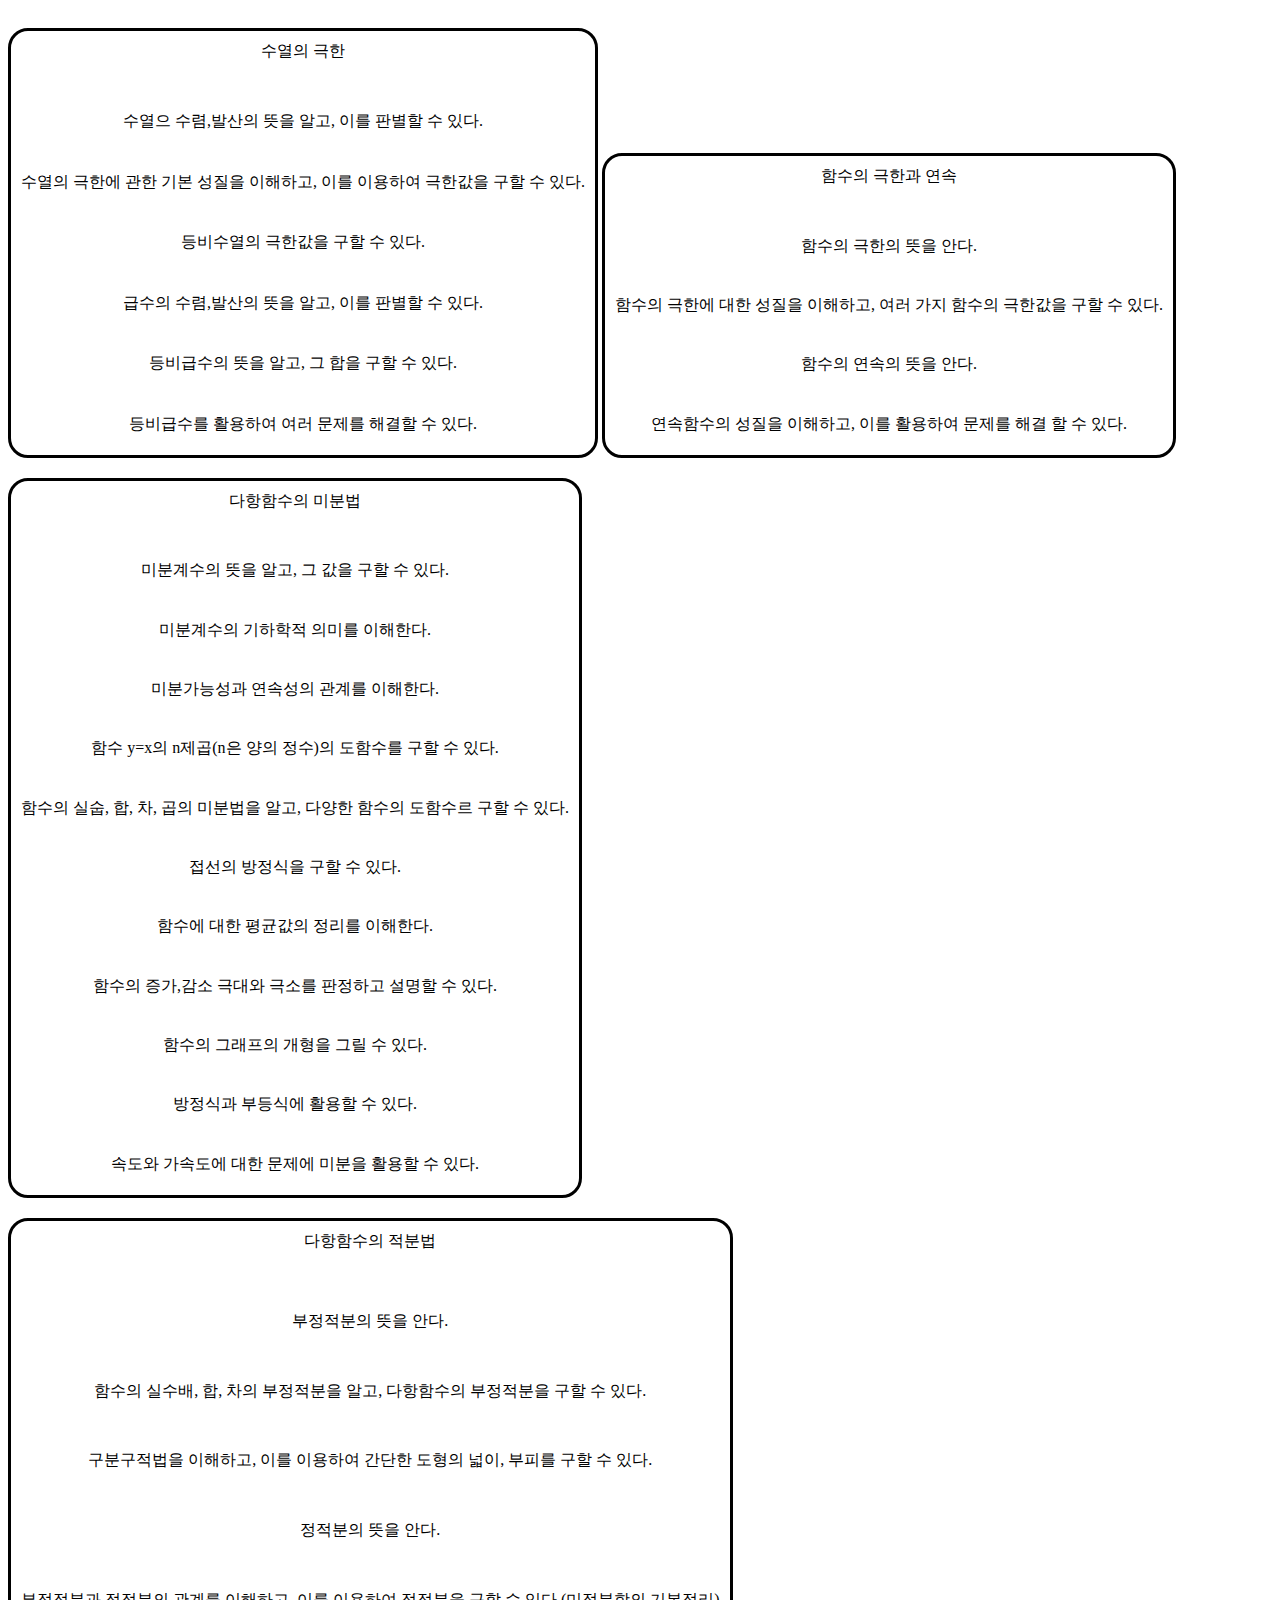
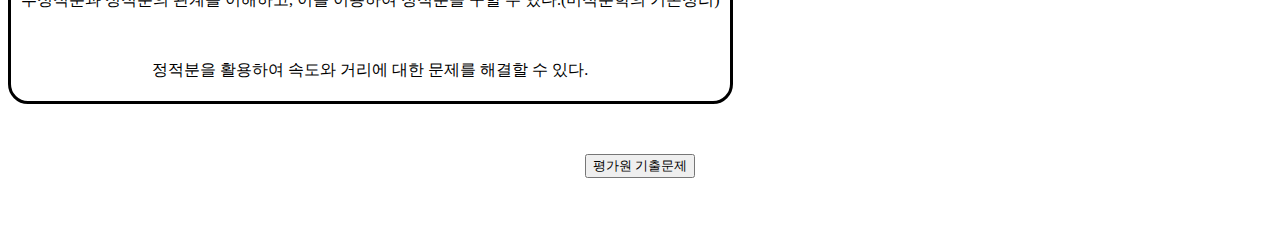
<file: calculus1.html>
<!DOCTYPE html>
<html lang="en">
<head>
    <meta charset="UTF-8">
    <meta name="viewport" content="width=device-width, initial-scale=1.0">
    <meta http-equiv="X-UA-Compatible" content="ie=edge">
    <title>Calculus1</title>
    <link rel="stylesheet" href="concept.css">
</head>
<body>
    <div class="section section1">
        수열의 극한
        <ul>
            <li>수열으 수렴,발산의 뜻을 알고, 이를 판별할 수 있다.</li>
            <li>수열의 극한에 관한 기본 성질을 이해하고, 이를 이용하여 극한값을 구할 수 있다.</li>
            <li>등비수열의 극한값을 구할 수 있다.</li>
            <li>급수의 수렴,발산의 뜻을 알고, 이를 판별할 수 있다.</li>
            <li>등비급수의 뜻을 알고, 그 합을 구할 수 있다.</li>
            <li>등비급수를 활용하여 여러 문제를 해결할 수 있다.</li>
        </ul>
    </div>
    <div class="section section2">
            함수의 극한과 연속
            <ul>
                <li>함수의 극한의 뜻을 안다.</li>
                <li>함수의 극한에 대한 성질을 이해하고, 여러 가지 함수의 극한값을 구할 수 있다.</li>
                <li>함수의 연속의 뜻을 안다.</li>
                <li>연속함수의 성질을 이해하고, 이를 활용하여 문제를 해결 할 수 있다.</li>
            </ul>
        </div>
        <div class="section section3">
                다항함수의 미분법
                <ul>
                    <li>미분계수의 뜻을 알고, 그 값을 구할 수 있다.</li>
                    <li>미분계수의 기하학적 의미를 이해한다.</li>
                    <li>미분가능성과 연속성의 관계를 이해한다.</li>
                    <li>함수 y=x의 n제곱(n은 양의 정수)의 도함수를 구할 수 있다.</li>
                    <li>함수의 실숩, 합, 차, 곱의 미분법을 알고, 다양한 함수의 도함수르 구할 수 있다.</li>
                    <li>접선의 방정식을 구할 수 있다.</li>
                    <li>함수에 대한 평균값의 정리를 이해한다.</li>
                    <li>함수의 증가,감소 극대와 극소를 판정하고 설명할 수 있다.</li>
                    <li>함수의 그래프의 개형을 그릴 수 있다.</li>
                    <li>방정식과 부등식에 활용할 수 있다.</li>
                    <li>속도와 가속도에 대한 문제에 미분을 활용할 수 있다.</li>
                </ul>
            </div>
            <div class="section section3">
                    다항함수의 적분법
                    <ul>
                        <li>부정적분의 뜻을 안다.</li>
                        <li>함수의 실수배, 합, 차의 부정적분을 알고, 다항함수의 부정적분을 구할 수 있다.</li>
                        <li>구분구적법을 이해하고, 이를 이용하여 간단한 도형의 넓이, 부피를 구할 수 있다.</li>
                        <li>정적분의 뜻을 안다.</li>
                        <li>부정적분과 정적분의 관계를 이해하고, 이를 이용하여 정적분을 구할 수 있다.(미적분학의 기본정리)</li>
                        <li>정적분을 활용하여 속도와 거리에 대한 문제를 해결할 수 있다.</li>
                    </ul>
                </div>

            <div class="add ">
                    <a href="http://m.ebsi.co.kr/index.do?pageIndex=8" target="blank"><button>평가원 기출문제</button></a>
                    
                </div>
</body>
</html>
</file>
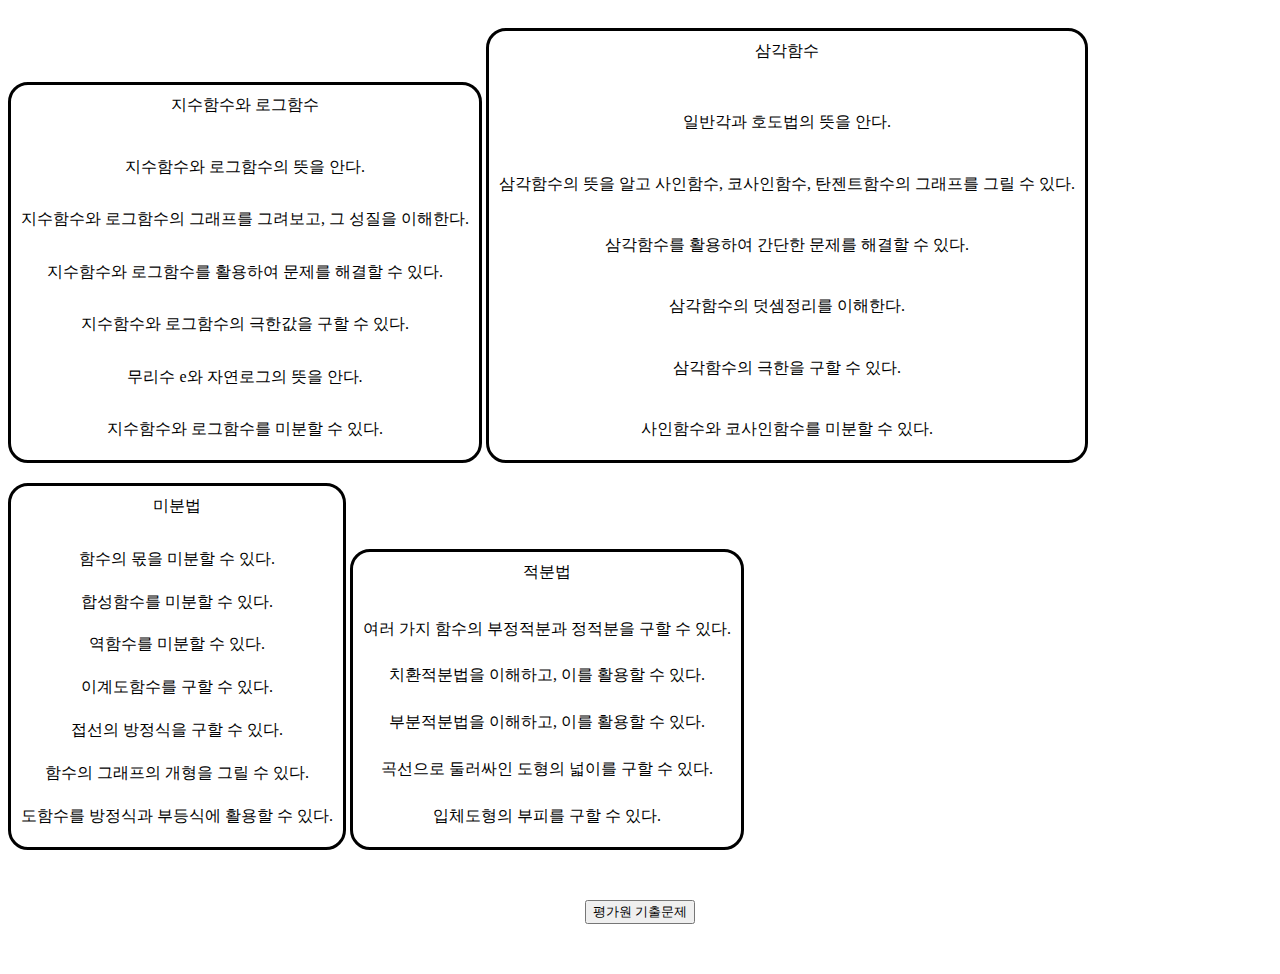
<file: calculus2.html>
<!DOCTYPE html>
<html lang="en">
<head>
    <meta charset="UTF-8">
    <meta name="viewport" content="width=device-width, initial-scale=1.0">
    <meta http-equiv="X-UA-Compatible" content="ie=edge">
    <title>Calculus2</title>
    <link rel="stylesheet" href="concept.css
    ">
</head>
<body>
    <div class="section section1">
        지수함수와 로그함수
        <ul>
            <li>지수함수와 로그함수의 뜻을 안다.</li>
            <li>지수함수와 로그함수의 그래프를 그려보고, 그 성질을 이해한다.</li>
            <li>지수함수와 로그함수를 활용하여 문제를 해결할 수 있다.</li>
            <li>지수함수와 로그함수의 극한값을 구할 수 있다.</li>
            <li>무리수 e와 자연로그의 뜻을 안다.</li>
            <li>지수함수와 로그함수를 미분할 수 있다.</li>
        </ul>
    </div>
    <div class="section section2">
            삼각함수
            <ul>
                <li>일반각과 호도법의 뜻을 안다.</li>
                <li>삼각함수의 뜻을 알고 사인함수, 코사인함수, 탄젠트함수의 그래프를 그릴 수 있다.</li>
                <li>삼각함수를 활용하여 간단한 문제를 해결할 수 있다.</li>
                <li>삼각함수의 덧셈정리를 이해한다.</li>
                <li>삼각함수의 극한을 구할 수 있다.</li>
                <li>사인함수와 코사인함수를 미분할 수 있다.</li>
            </ul>
        </div>
        <div class="section section3">
                미분법
                <ul>
                    <li>함수의 몫을 미분할 수 있다.</li>
                    <li>합성함수를 미분할 수 있다.</li>
                    <li>역함수를 미분할 수 있다.</li>
                    <li>이계도함수를 구할 수 있다.</li>
                    <li>접선의 방정식을 구할 수 있다.</li>
                    <li>함수의 그래프의 개형을 그릴 수 있다.</li>
                    <li>도함수를 방정식과 부등식에 활용할 수 있다.</li>
                </ul>
            </div>
            <div class="section section3">
                    적분법
                    <ul>
                        <li>여러 가지 함수의 부정적분과 정적분을 구할 수 있다.</li>
                        <li>치환적분법을 이해하고, 이를 활용할 수 있다.</li>
                        <li>부분적분법을 이해하고, 이를 활용할 수 있다.</li>
                        <li>곡선으로 둘러싸인 도형의 넓이를 구할 수 있다.</li>
                        <li>입체도형의 부피를 구할 수 있다.</li>
                    </ul>
                </div>

            <div class="add ">
                    <a href="http://m.ebsi.co.kr/index.do?pageIndex=8" target="blank"><button>평가원 기출문제</button></a>
                    
                </div>
</body>
</html>
</file>
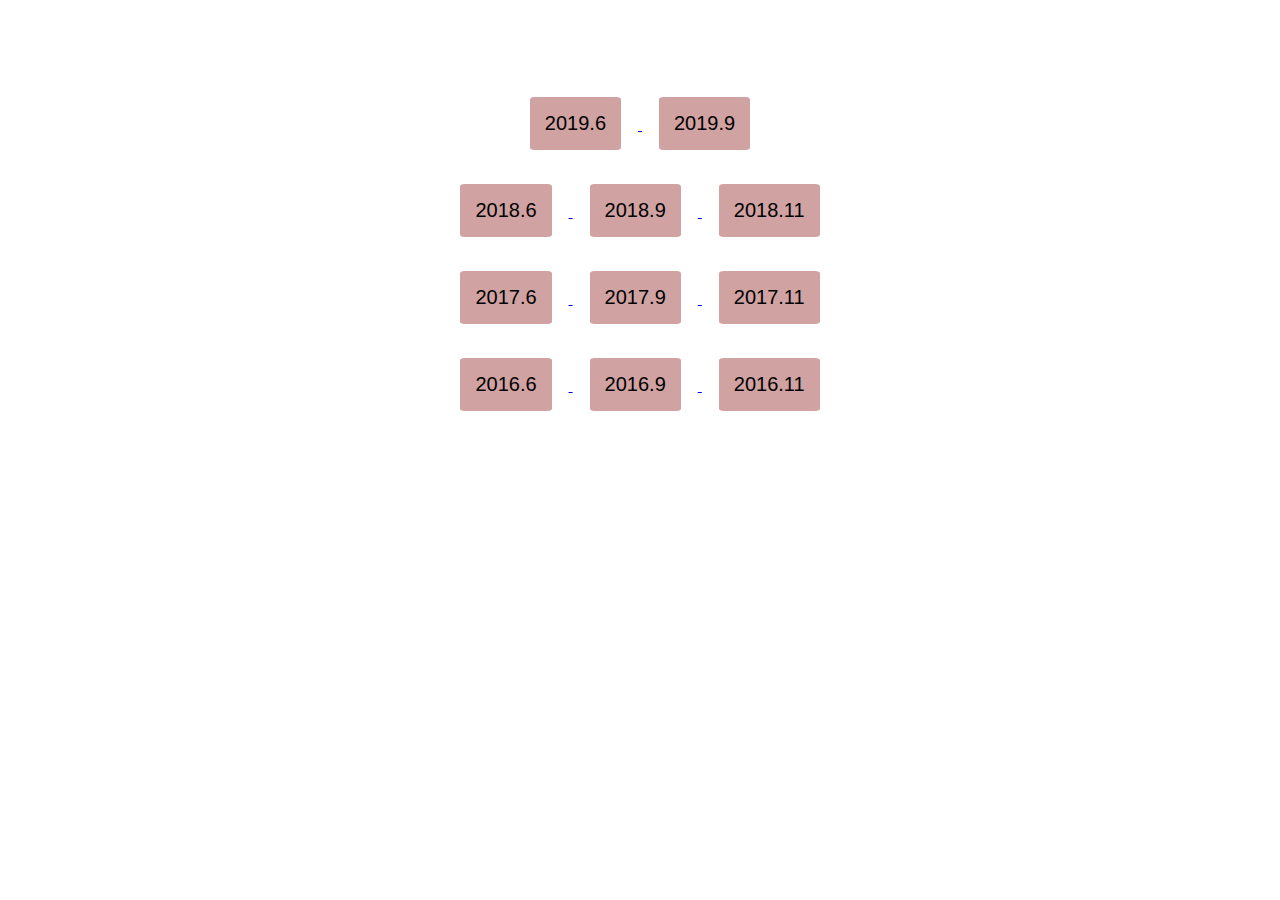
<file: exam.html>
<!DOCTYPE html>
<html lang="en">
<head>
    <meta charset="UTF-8">
    <meta name="viewport" content="width=device-width, initial-scale=1.0">
    <meta http-equiv="X-UA-Compatible" content="ie=edge">
    <title>수능 수학 기출 모음</title>
    <style>
        .main{
            text-align: center;
            margin-top: 80px;
            
        }
        button{
            margin: 17px;
            padding: 15px;
            background-color: rgb(209, 162, 162);
            border: none;
            border-radius: 5%;
            font-size: 20px;
        }
    </style>
</head>
<body>
    <div class="main">
    <div class="exam exam2020">
        <a href="http://wdown.ebsi.co.kr/W61001/01exam/20190604/go3/matha_mun_SA1XvpFV.pdf" target="_blank">
            <button >2019.6</button>
        </a>
        <a href="http://wdown.ebsi.co.kr/W61001/01exam/20190904/go3/matha_mun_1521WXH2.pdf" target="_blank">
            <button>2019.9</button>
        </a>
    </div>
    <div class="exam exam2019">
            <a href="http://wdown.ebsi.co.kr/W61001/01exam/20180607/go3/matha_mun_aGjrd5m2_02.pdf" target="_blank">
                <button>2018.6</button>
            </a>
            <a href="http://wdown.ebsi.co.kr/W61001/01exam/20180905/go3/matha_mun_UNRgoALq_01.pdf" target="_blank">
                <button>2018.9</button>
            </a>
            <a href="http://wdown.ebsi.co.kr/W61001/01exam/20181115/go3/matha1_mun_VuMhvqgS.pdf" target="_blank">
                <button>2018.11</button>
            </a>
        </div>
        <div class="exam exam2018">
                <a href="http://wdown.ebsi.co.kr/W61001/01exam/20170601/go3/matha_mun_idnGiAw8_1.pdf" target="_blank">
                    <button>2017.6</button>
                </a>
                <a href="http://wdown.ebsi.co.kr/W61001/01exam/20170906/go3/matha_mun_RkeS8Ykd.pdf" target="_blank">
                    <button>2017.9</button>
                </a>
                <a href="http://wdown.ebsi.co.kr/W61001/01exam/20171116/go3/matha1_mun_3q4Gvrdz.pdf" target="_blank">
                    <button>2017.11</button>
                </a>
            </div>
            <div class="exam exam2017">
                    <a href="http://wdown.ebsi.co.kr/W61001/01exam/20160602/go3/matha_mun_HM3SOlbp.pdf" target="_blank">
                        <button>2016.6</button>
                    </a>
                    <a href="http://wdown.ebsi.co.kr/W61001/01exam/20160901/go3/matha_mun_jCRGryWt.pdf" target="_blank">
                        <button>2016.9</button>
                    </a>
                    <a href="http://wdown.ebsi.co.kr/W61001/01exam/20161117/go3/matha1_mun_kpB9pbKW.pdf" target="_blank">
                        <button>2016.11</button>
                    </a>
                </div>
        </div>
</body>
</html>
</file>
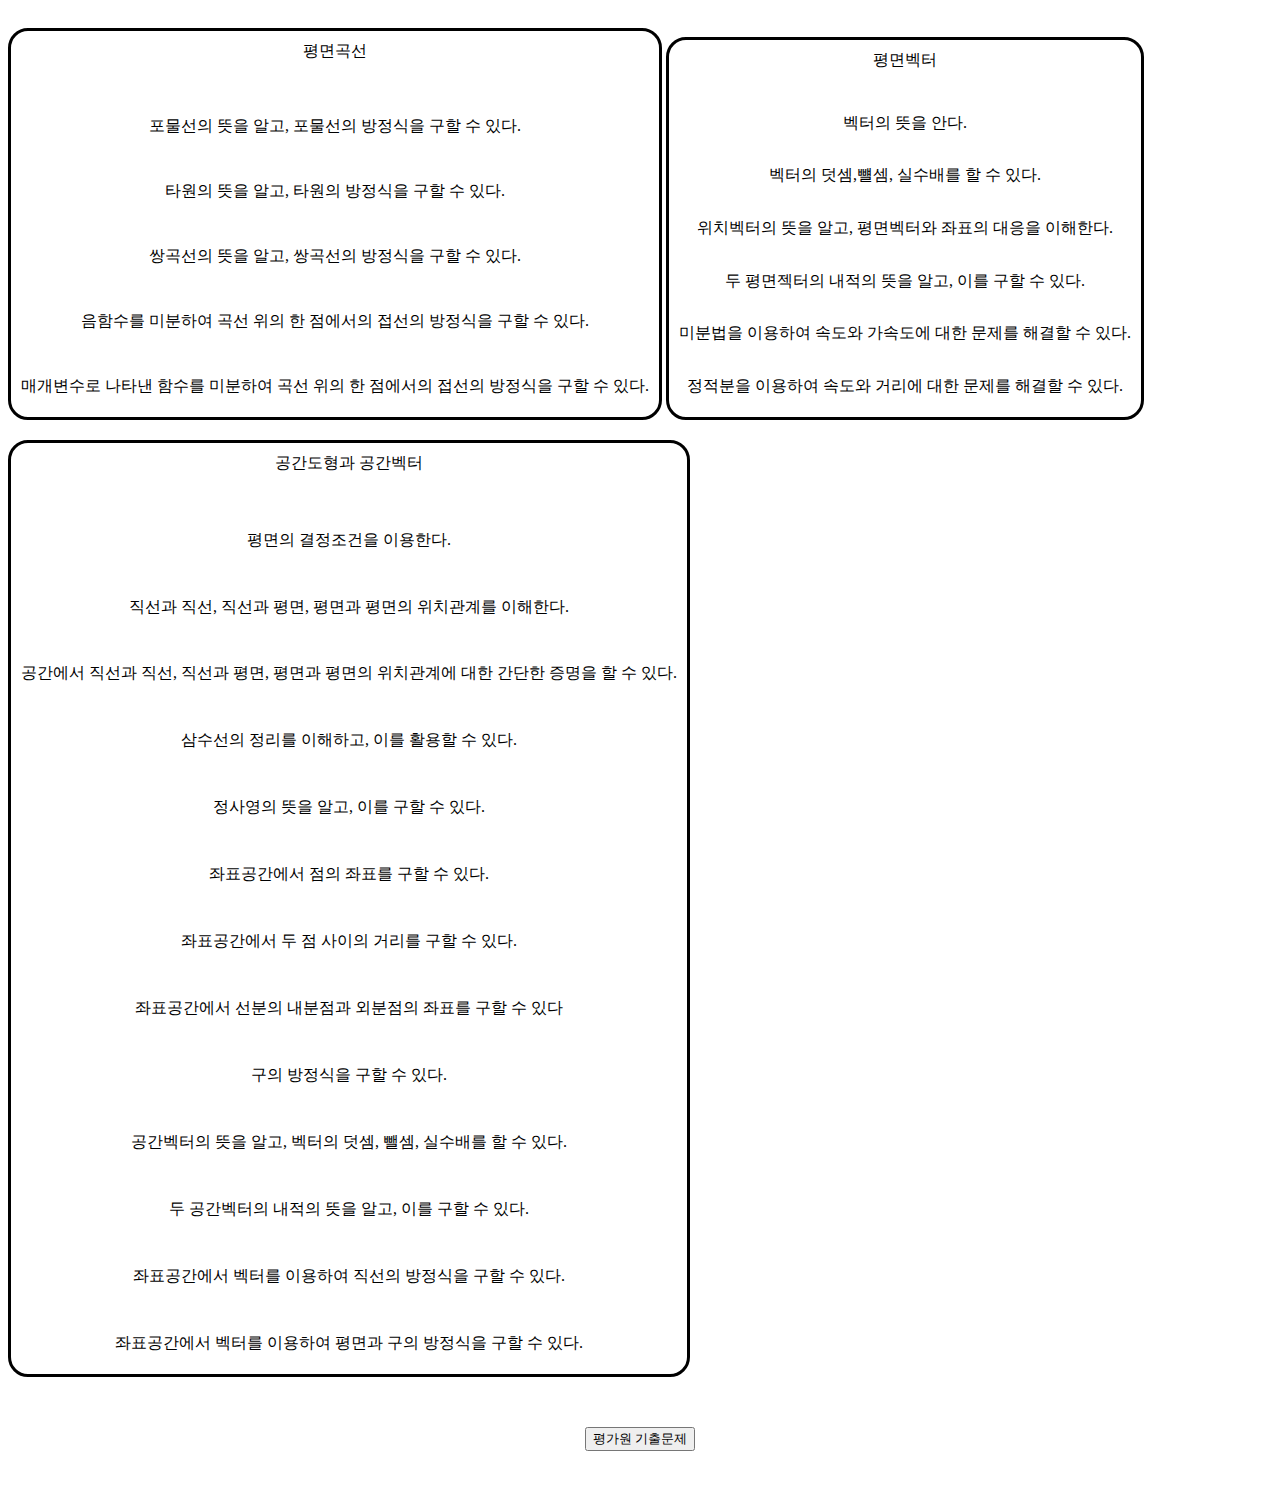
<file: geovec.html>
<!DOCTYPE html>
<html lang="en">
<head>
    <meta charset="UTF-8">
    <meta name="viewport" content="width=device-width, initial-scale=1.0">
    <meta http-equiv="X-UA-Compatible" content="ie=edge">
    <title>geography and vector</title>
    <link rel="stylesheet" href="concept.css">
</head>
<body>
    <div class="section section1">
        평면곡선
        <ul>
            <li>포물선의 뜻을 알고, 포물선의 방정식을 구할 수 있다.</li>
            <li>타원의 뜻을 알고, 타원의 방정식을 구할 수 있다.</li>
            <li>쌍곡선의 뜻을 알고, 쌍곡선의 방정식을 구할 수 있다.</li>
            <li>음함수를 미분하여 곡선 위의 한 점에서의 접선의 방정식을 구할 수 있다.</li>
            <li>매개변수로 나타낸 함수를 미분하여 곡선 위의 한 점에서의 접선의 방정식을 구할 수 있다.</li>
        </ul>
    </div>
    <div class="section section2">
            평면벡터
            <ul>
                <li>벡터의 뜻을 안다.</li>
                <li>벡터의 덧셈,뺼셈, 실수배를 할 수 있다.</li>
                <li>위치벡터의 뜻을 알고, 평면벡터와 좌표의 대응을 이해한다.</li>
                <li>두 평면젝터의 내적의 뜻을 알고, 이를 구할 수 있다.</li>
                <li>미분법을 이용하여 속도와 가속도에 대한 문제를 해결할 수 있다.</li>
                <li>정적분을 이용하여 속도와 거리에 대한 문제를 해결할 수 있다.</li>
            </ul>
        </div>
        <div class="section section3">
                공간도형과 공간벡터
                <ul>
                    <li>평면의 결정조건을 이용한다.</li>
                    <li>직선과 직선, 직선과 평면, 평면과 평면의 위치관계를 이해한다.</li>
                    <li>공간에서 직선과 직선, 직선과 평면, 평면과 평면의 위치관계에 대한 간단한 증명을 할 수 있다.</li>
                    <li>삼수선의 정리를 이해하고, 이를 활용할 수 있다.</li>
                    <li>정사영의 뜻을 알고, 이를 구할 수 있다.</li>
                    <li>좌표공간에서 점의 좌표를 구할 수 있다.</li>
                    <li>좌표공간에서 두 점 사이의 거리를 구할 수 있다.</li>
                    <li>좌표공간에서 선분의 내분점과 외분점의 좌표를 구할 수 있다</li>
                    <li>구의 방정식을 구할 수 있다.</li>
                    <li>공간벡터의 뜻을 알고, 벡터의 덧셈, 뺄셈, 실수배를 할 수 있다.</li>
                    <li>두 공간벡터의 내적의 뜻을 알고, 이를 구할 수 있다.</li>
                    <li>좌표공간에서 벡터를 이용하여 직선의 방정식을 구할 수 있다.</li>
                    <li>좌표공간에서 벡터를 이용하여 평면과 구의 방정식을 구할 수 있다.</li>
                </ul>
            </div>
            
            <div class="add ">
                    <a href="http://m.ebsi.co.kr/index.do?pageIndex=8" target="blank"><button>평가원 기출문제</button></a>
                    
                </div>
</body>
</html>
</file>
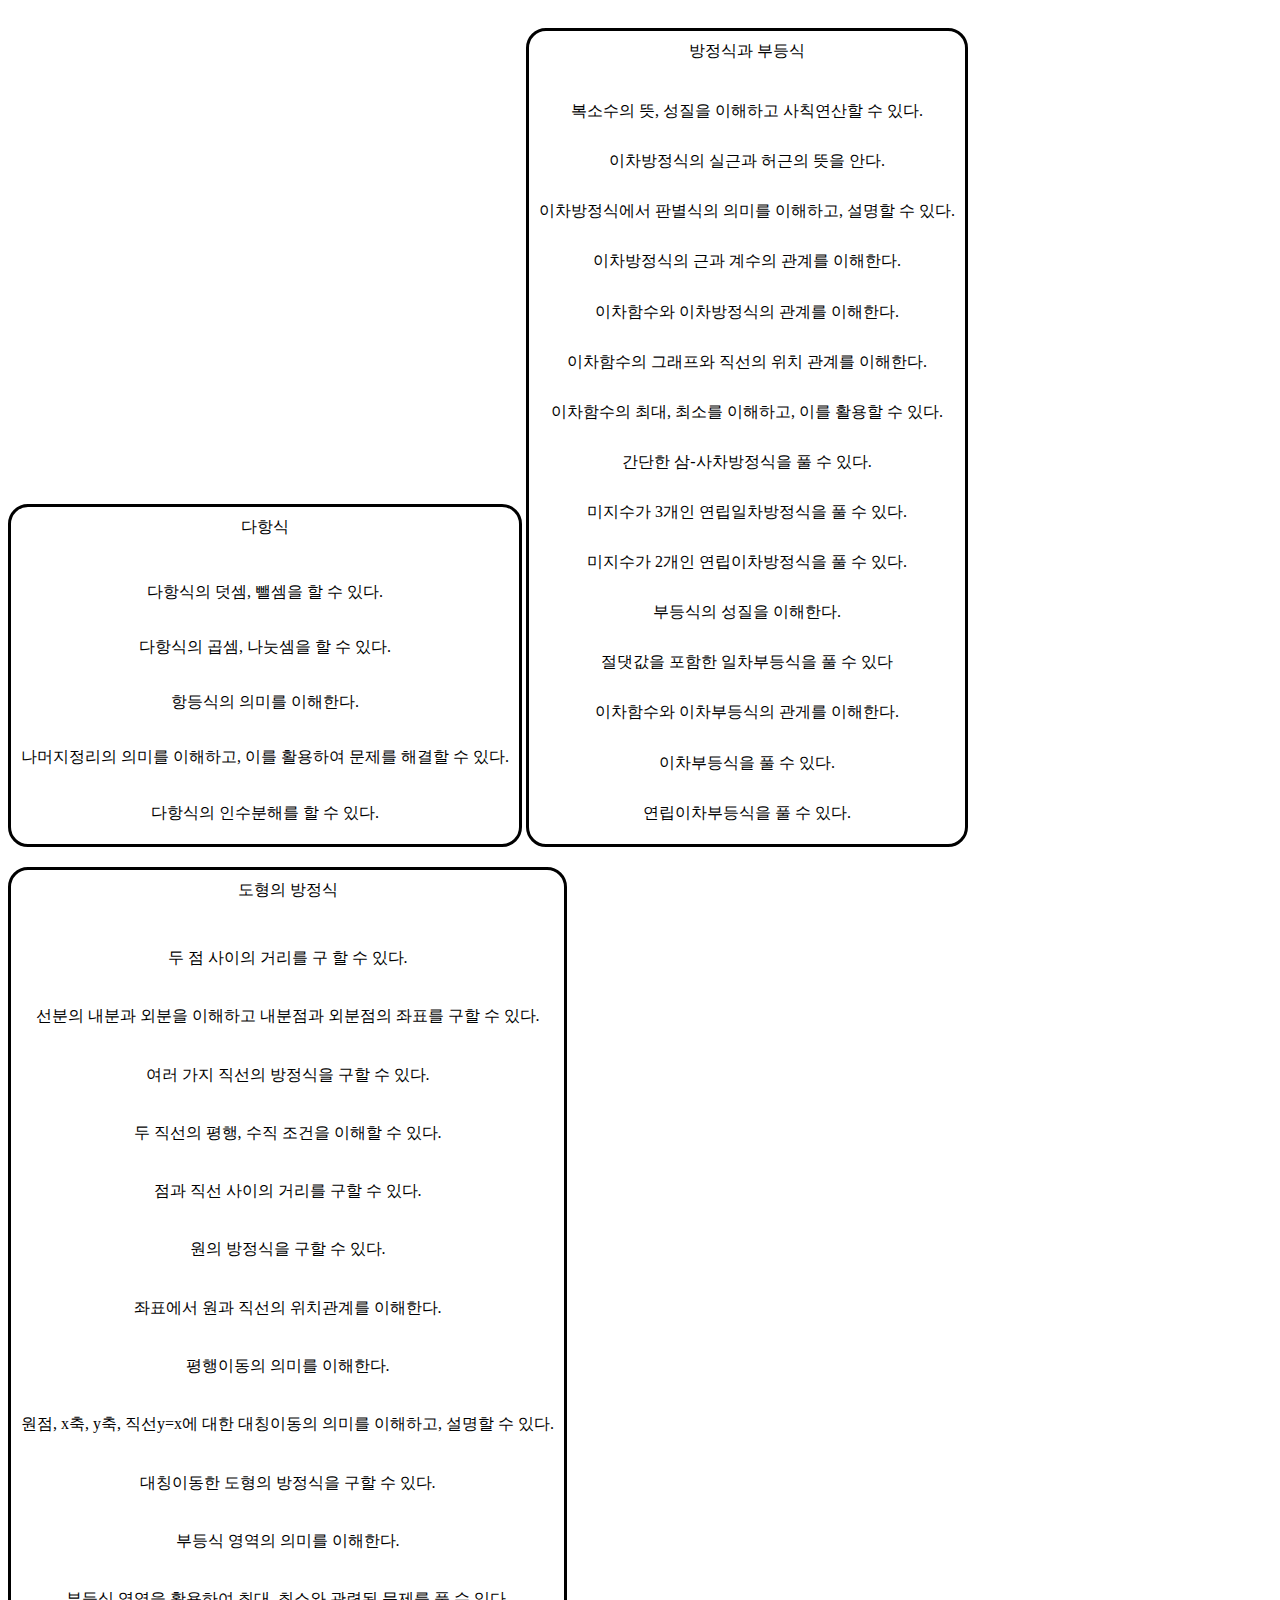
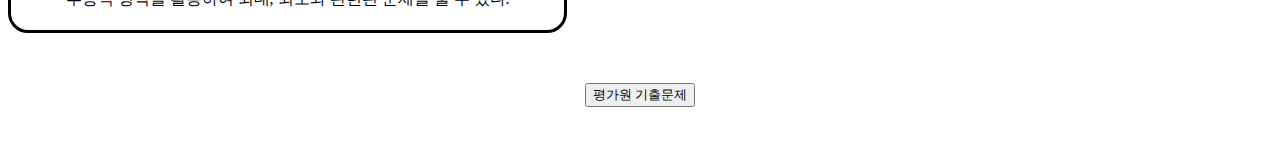
<file: math1.html>
<!DOCTYPE html>
<html lang="en">
<head>
    <meta charset="UTF-8">
    <meta name="viewport" content="width=device-width, initial-scale=1.0">
    <meta http-equiv="X-UA-Compatible" content="ie=edge">
    <title>Math1</title>
    <link rel="stylesheet" href="concept.css
    ">
</head>
<body>
    <div class="section section1">
        다항식
        <ul>
            <li>다항식의 덧셈, 뺄셈을 할 수 있다.</li>
            <li>다항식의 곱셈, 나눗셈을 할 수 있다.</li>
            <li>항등식의 의미를 이해한다.</li>
            <li>나머지정리의 의미를 이해하고, 이를 활용하여 문제를 해결할 수 있다.</li>
            <li>다항식의 인수분해를 할 수 있다.</li>
        </ul>
    </div>
    <div class="section section2">
            방정식과 부등식
            <ul>
                <li>복소수의 뜻, 성질을 이해하고 사칙연산할 수 있다.</li>
                <li>이차방정식의 실근과 허근의 뜻을 안다.</li>
                <li>이차방정식에서 판별식의 의미를 이해하고, 설명할 수 있다.</li>
                <li>이차방정식의 근과 계수의 관계를 이해한다.</li>
                <li>이차함수와 이차방정식의 관계를 이해한다.</li>
                <li>이차함수의 그래프와 직선의 위치 관계를 이해한다.</li>
                <li>이차함수의 최대, 최소를 이해하고, 이를 활용할 수 있다.</li>
                <li>간단한 삼-사차방정식을 풀 수 있다.</li>
                <li>미지수가 3개인 연립일차방정식을 풀 수 있다.</li>
                <li>미지수가 2개인 연립이차방정식을 풀 수 있다.</li>
                <li>부등식의 성질을 이해한다.</li>
                <li>절댓값을 포함한 일차부등식을 풀 수 있다</li>
                <li>이차함수와 이차부등식의 관게를 이해한다.</li>
                <li>이차부등식을 풀 수 있다.</li>
                <li>연립이차부등식을 풀 수 있다.</li>
            </ul>
        </div>
        <div class="section section3">
                도형의 방정식
                <ul>
                    <li>두 점 사이의 거리를 구 할 수 있다.</li>
                    <li>선분의 내분과 외분을 이해하고 내분점과 외분점의 좌표를 구할 수 있다.</li>
                    <li>여러 가지 직선의 방정식을 구할 수 있다.</li>
                    <li>두 직선의 평행, 수직 조건을 이해할 수 있다.</li>
                    <li>점과 직선 사이의 거리를 구할 수 있다.</li>
                    <li>원의 방정식을 구할 수 있다.</li>
                    <li>좌표에서 원과 직선의 위치관계를 이해한다.</li>
                    <li>평행이동의 의미를 이해한다.</li>
                    <li>원점, x축, y축, 직선y=x에 대한 대칭이동의 의미를 이해하고, 설명할 수 있다.</li>
                    <li>대칭이동한 도형의 방정식을 구할 수 있다.</li>
                    <li>부등식 영역의 의미를 이해한다.</li>
                    <li>부등식 영역을 활용하여 최대, 최소와 관련된 문제를 풀 수 있다.</li>
                </ul>
            </div>
            
            <div class="add ">
                    <a href="http://m.ebsi.co.kr/index.do?pageIndex=8" target="blank"><button>평가원 기출문제</button></a>
                    
                </div>
</body>
</html>
</file>
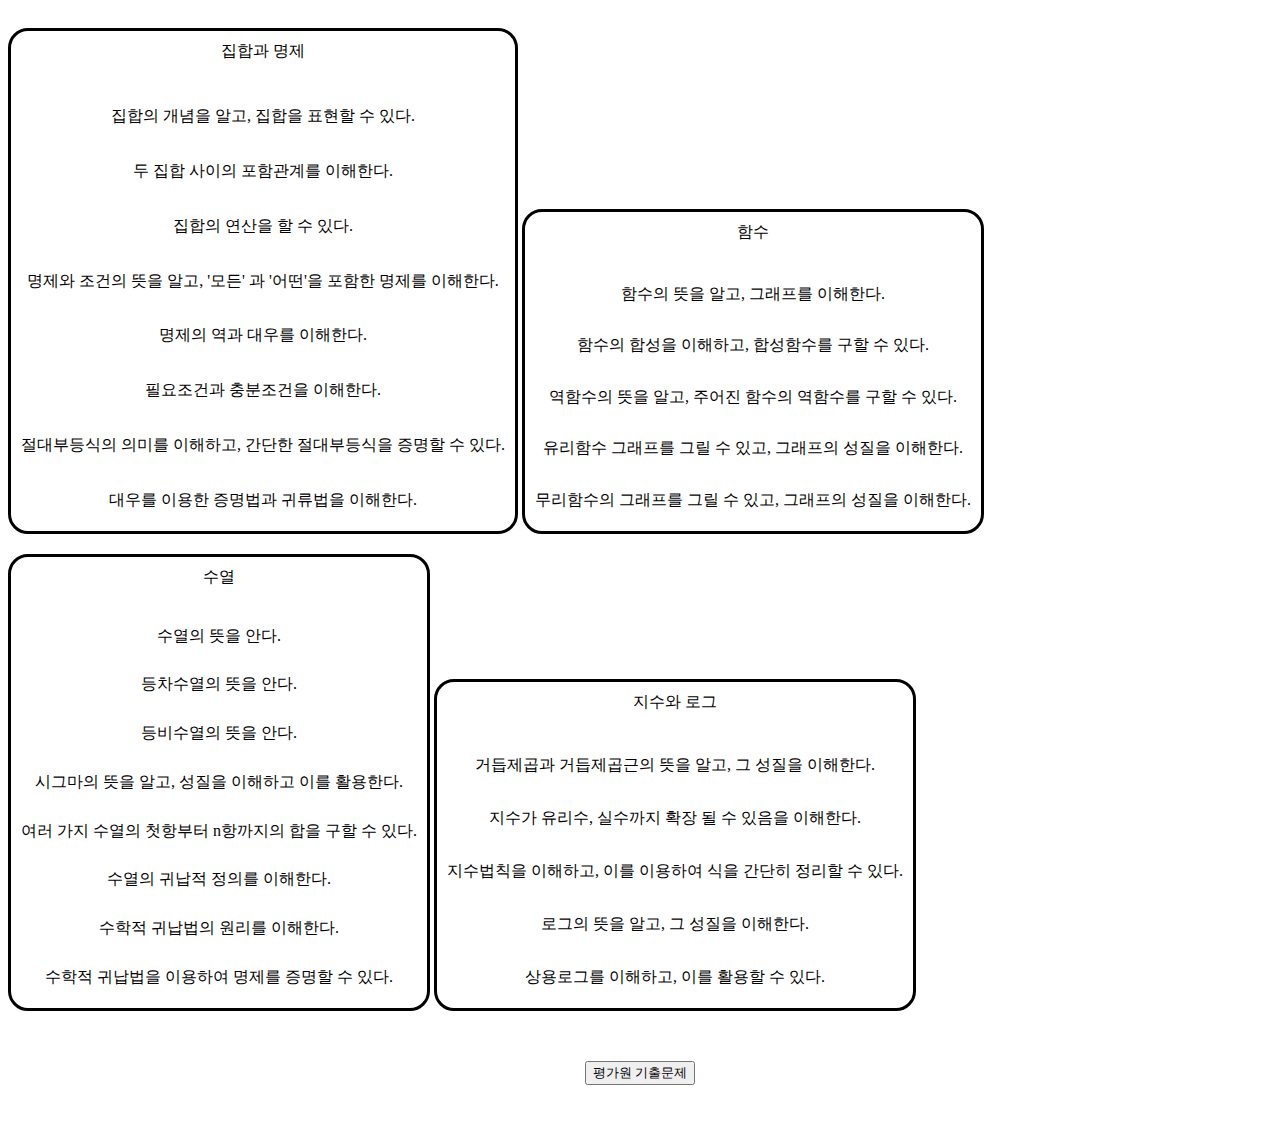
<file: math2.html>
<!DOCTYPE html>
<html lang="en">
<head>
    <meta charset="UTF-8">
    <meta name="viewport" content="width=device-width, initial-scale=1.0">
    <meta http-equiv="X-UA-Compatible" content="ie=edge">
    <title>Math2</title>
    <link rel="stylesheet" href="concept.css
    ">
</head>
<body>
    <div class="section section1">
        집합과 명제
        <ul>
            <li>집합의 개념을 알고, 집합을 표현할 수 있다.</li>
            <li>두 집합 사이의 포함관계를 이해한다.</li>
            <li>집합의 연산을 할 수 있다.</li>
            <li>명제와 조건의 뜻을 알고, '모든' 과 '어떤'을 포함한 명제를 이해한다.</li>
            <li>명제의 역과 대우를 이해한다.</li>
            <li>필요조건과 충분조건을 이해한다.</li>
            <li>절대부등식의 의미를 이해하고, 간단한 절대부등식을 증명할 수 있다.</li>
            <li>대우를 이용한 증명법과 귀류법을 이해한다.</li>
        </ul>
    </div>
    <div class="section section2">
            함수
            <ul>
                <li>함수의 뜻을 알고, 그래프를 이해한다.</li>
                <li>함수의 합성을 이해하고, 합성함수를 구할 수 있다.</li>
                <li>역함수의 뜻을 알고, 주어진 함수의 역함수를 구할 수 있다.</li>
                <li>유리함수 그래프를 그릴 수 있고, 그래프의 성질을 이해한다.</li>
                <li>무리함수의 그래프를 그릴 수 있고, 그래프의 성질을 이해한다.</li>
            </ul>
        </div>
        <div class="section section3">
                수열
                <ul>
                    <li>수열의 뜻을 안다.</li>
                    <li>등차수열의 뜻을 안다.</li>
                    <li>등비수열의 뜻을 안다.</li>
                    <li>시그마의 뜻을 알고, 성질을 이해하고 이를 활용한다.</li>
                    <li>여러 가지 수열의 첫항부터 n항까지의 합을 구할 수 있다.</li>
                    <li>수열의 귀납적 정의를 이해한다.</li>
                    <li>수학적 귀납법의 원리를 이해한다.</li>
                    <li>수학적 귀납법을 이용하여 명제를 증명할 수 있다.</li>
                </ul>
            </div>
            <div class="section section3">
                    지수와 로그
                    <ul>
                        <li>거듭제곱과 거듭제곱근의 뜻을 알고, 그 성질을 이해한다.</li>
                        <li>지수가 유리수, 실수까지 확장 될 수 있음을 이해한다.</li>
                        <li>지수법칙을 이해하고, 이를 이용하여 식을 간단히 정리할 수 있다.</li>
                        <li>로그의 뜻을 알고, 그 성질을 이해한다.</li>
                        <li>상용로그를 이해하고, 이를 활용할 수 있다.</li>
                    </ul>
                </div>

            <div class="add ">
                    <a href="http://m.ebsi.co.kr/index.do?pageIndex=8" target="blank"><button>평가원 기출문제</button></a>
                    
                </div>
</body>
</html>
</file>
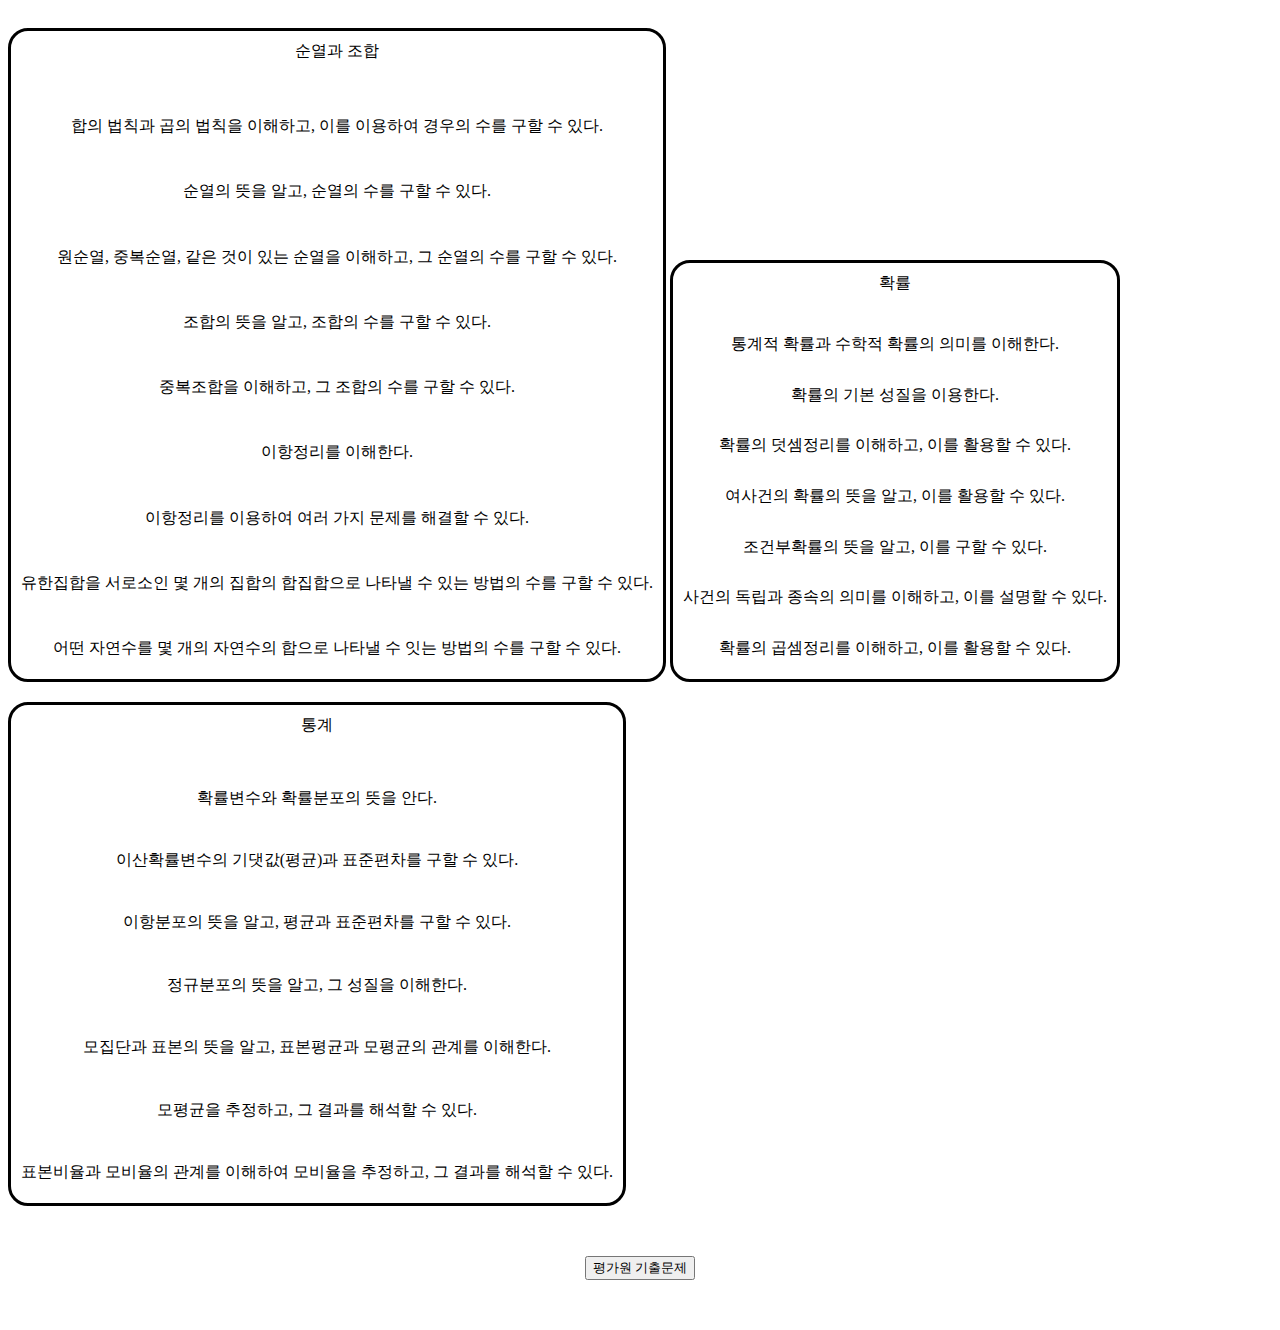
<file: prosta.html>
<!DOCTYPE html>
<html lang="en">
<head>
    <meta charset="UTF-8">
    <meta name="viewport" content="width=device-width, initial-scale=1.0">
    <meta http-equiv="X-UA-Compatible" content="ie=edge">
    <title>probabilit and statistics</title>
    <link rel="stylesheet" href="concept.css">
</head>
<body>
    <div class="section section1">
        순열과 조합
        <ul>
            <li>합의 법칙과 곱의 법칙을 이해하고, 이를 이용하여 경우의 수를 구할 수 있다.</li>
            <li>순열의 뜻을 알고, 순열의 수를 구할 수 있다.</li>
            <li>원순열, 중복순열, 같은 것이 있는 순열을 이해하고, 그 순열의 수를 구할 수 있다.</li>
            <li>조합의 뜻을 알고, 조합의 수를 구할 수 있다.</li>
            <li>중복조합을 이해하고, 그 조합의 수를 구할 수 있다.</li>
            <li>이항정리를 이해한다.</li>
            <li>이항정리를 이용하여 여러 가지 문제를 해결할 수 있다.</li>
            <li>유한집합을 서로소인 몇 개의 집합의 합집합으로 나타낼 수 있는 방법의 수를 구할 수 있다.</li>
            <li>어떤 자연수를 몇 개의 자연수의 합으로 나타낼 수 잇는 방법의 수를 구할 수 있다.</li>
        </ul>
    </div>
    <div class="section section2">
            확률
            <ul>
                <li>통계적 확률과 수학적 확률의 의미를 이해한다.</li>
                <li>확률의 기본 성질을 이용한다.</li>
                <li>확률의 덧셈정리를 이해하고, 이를 활용할 수 있다.</li>
                <li>여사건의 확률의 뜻을 알고, 이를 활용할 수 있다.</li>
                <li>조건부확률의 뜻을 알고, 이를 구할 수 있다.</li>
                <li>사건의 독립과 종속의 의미를 이해하고, 이를 설명할 수 있다.</li>
                <li>확률의 곱셈정리를 이해하고, 이를 활용할 수 있다.</li>
            </ul>
        </div>
        <div class="section section3">
                통계
                <ul>
                    <li>확률변수와 확률분포의 뜻을 안다.</li>
                    <li>이산확률변수의 기댓값(평균)과 표준편차를 구할 수 있다.</li>
                    <li>이항분포의 뜻을 알고, 평균과 표준편차를 구할 수 있다.</li>
                    <li>정규분포의 뜻을 알고, 그 성질을 이해한다.</li>
                    <li>모집단과 표본의 뜻을 알고, 표본평균과 모평균의 관계를 이해한다.</li>
                    <li>모평균을 추정하고, 그 결과를 해석할 수 있다.</li>
                    <li>표본비율과 모비율의 관계를 이해하여 모비율을 추정하고, 그 결과를 해석할 수 있다.</li>
                </ul>
            </div>

            <div class="add ">
                    <a href="http://m.ebsi.co.kr/index.do?pageIndex=8" target="blank"><button>평가원 기출문제</button></a>
                    
                </div>
</body>
</html>
</file>
<file: concept.css>
.section{
    display: inline-block;
    text-align: center;
    border-style: solid;
    padding: 10px 0px;
    margin-top: 20px;
    border-radius: 20px;
}
ul{
    margin: 10px 10px;
    list-style: none;
    padding-left: 0px;
}
li{
    padding-top: 7%;
}
.add{
    margin: 50px 0px;
    text-align: center;
}
</file>
